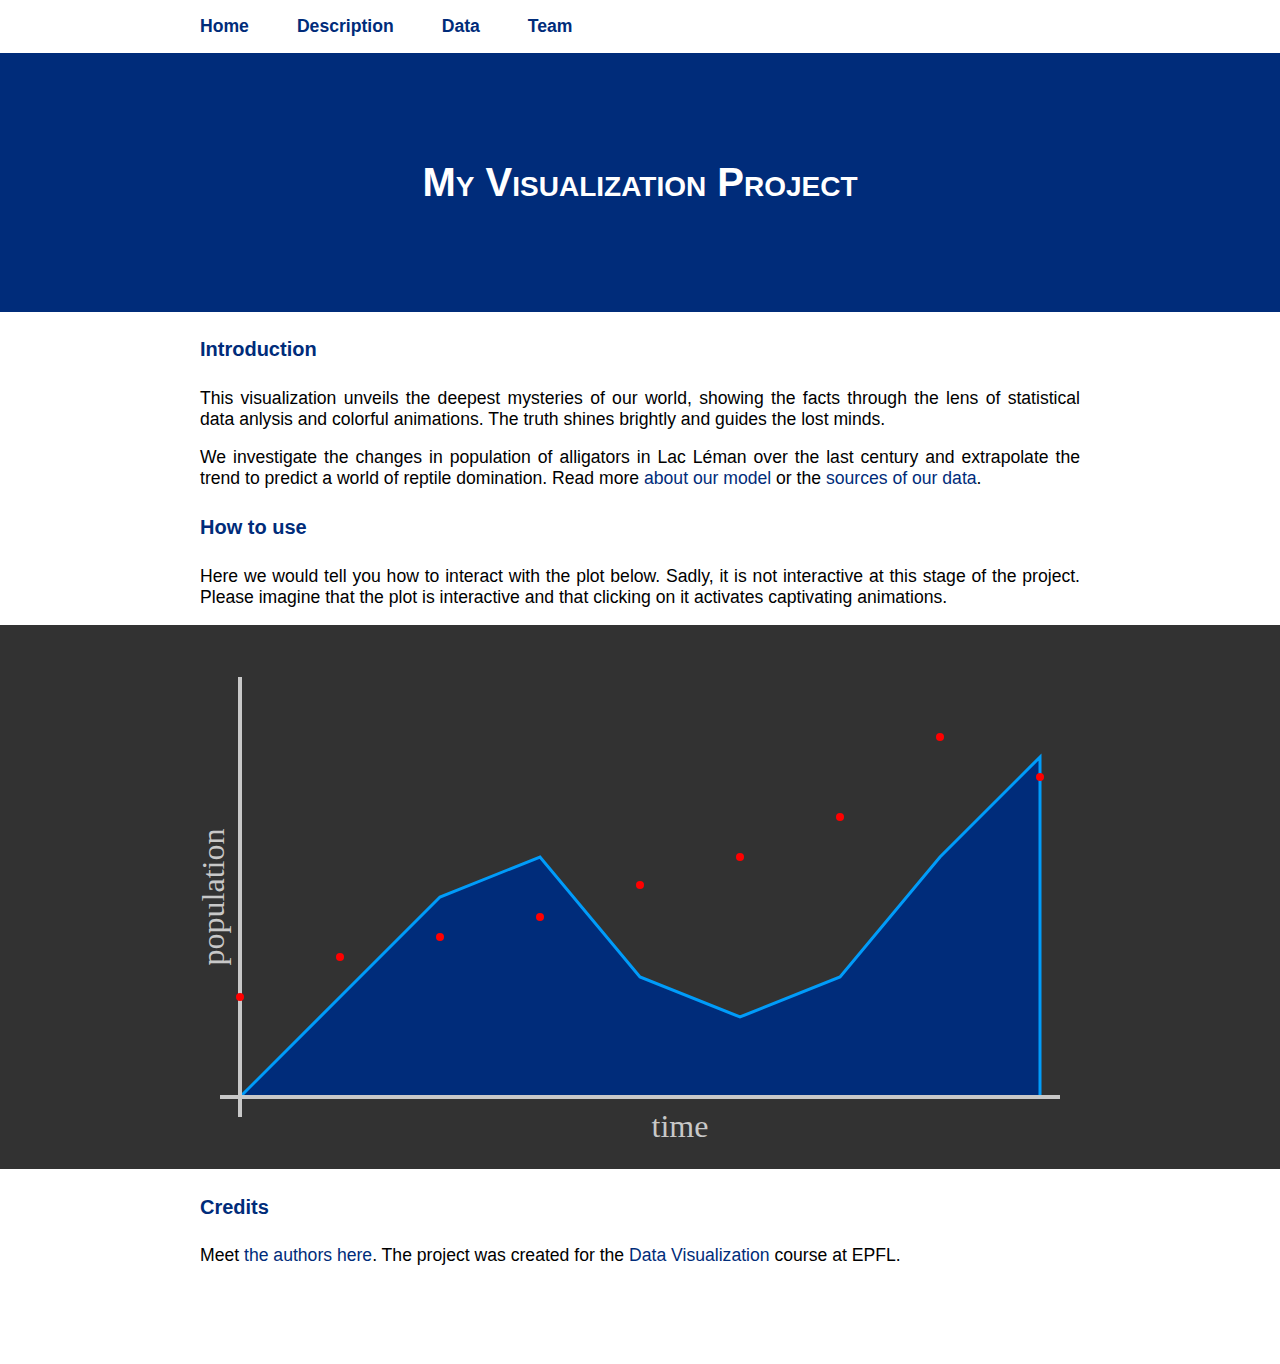
<file: week_01/exercise/index.html>
<!doctype html>
<html lang="en">

<head>
	<meta charset="utf-8">
	<meta http-equiv="content-type" content="text/html; charset=utf-8">
	<meta name="viewport" content="width=device-width, initial-scale=1.0">

	<title>Welcome to Data Visualization</title>
	<meta name="description" content="Welcome to Data Visualization">
	<meta name="author" content="K Lis">

	<link rel="stylesheet" href="style.css">
</head>
<body>

<nav>
	<ul class="width-limited">
		<li><a href="index.html">Home</a></li>
		<li><a href="description.html">Description</a></li>
		<li><a href="data.html">Data</a></li>
		<li><a href="team.html">Team</a></li>
	</ul>
</nav>

<header class="title-row">
	<h1> My Visualization Project </h1>
</header>

<main class="width-limited">
	<h4>Introduction</h4>
	<p>
	This visualization unveils the deepest mysteries of our world,
	showing the facts through the lens of statistical data anlysis
	and colorful animations.
	The truth shines brightly and guides the lost minds.
	</p>
	<p>
	We investigate the changes in population of alligators in Lac Léman
	over the last century and extrapolate the trend to predict
	a world of reptile domination.
	Read more <a href="description.html">about our model</a>
	or the <a href="data.html">sources of our data</a>.
	</p>

	<h4>How to use</h4>
	<p>
	Here we would tell you how to interact with the plot below.
	Sadly, it is not interactive at this stage of the project.
	Please imagine that the plot is interactive and that clicking on it
	activates captivating animations.
	</p>
</main>

<figure class="viz-row">
	<embed class="width-limited" src="viz_plot.svg" />
</figure>

<div class="width-limited">
	<h4>Credits</h4>
	<p>Meet <a href="./team.html">the authors here</a>. The project was created for the <a href="http://edu.epfl.ch/coursebook/en/data-visualization-COM-480">Data Visualization</a> course at EPFL.
</div>

<footer></footer>

</body>
</html>
</file>
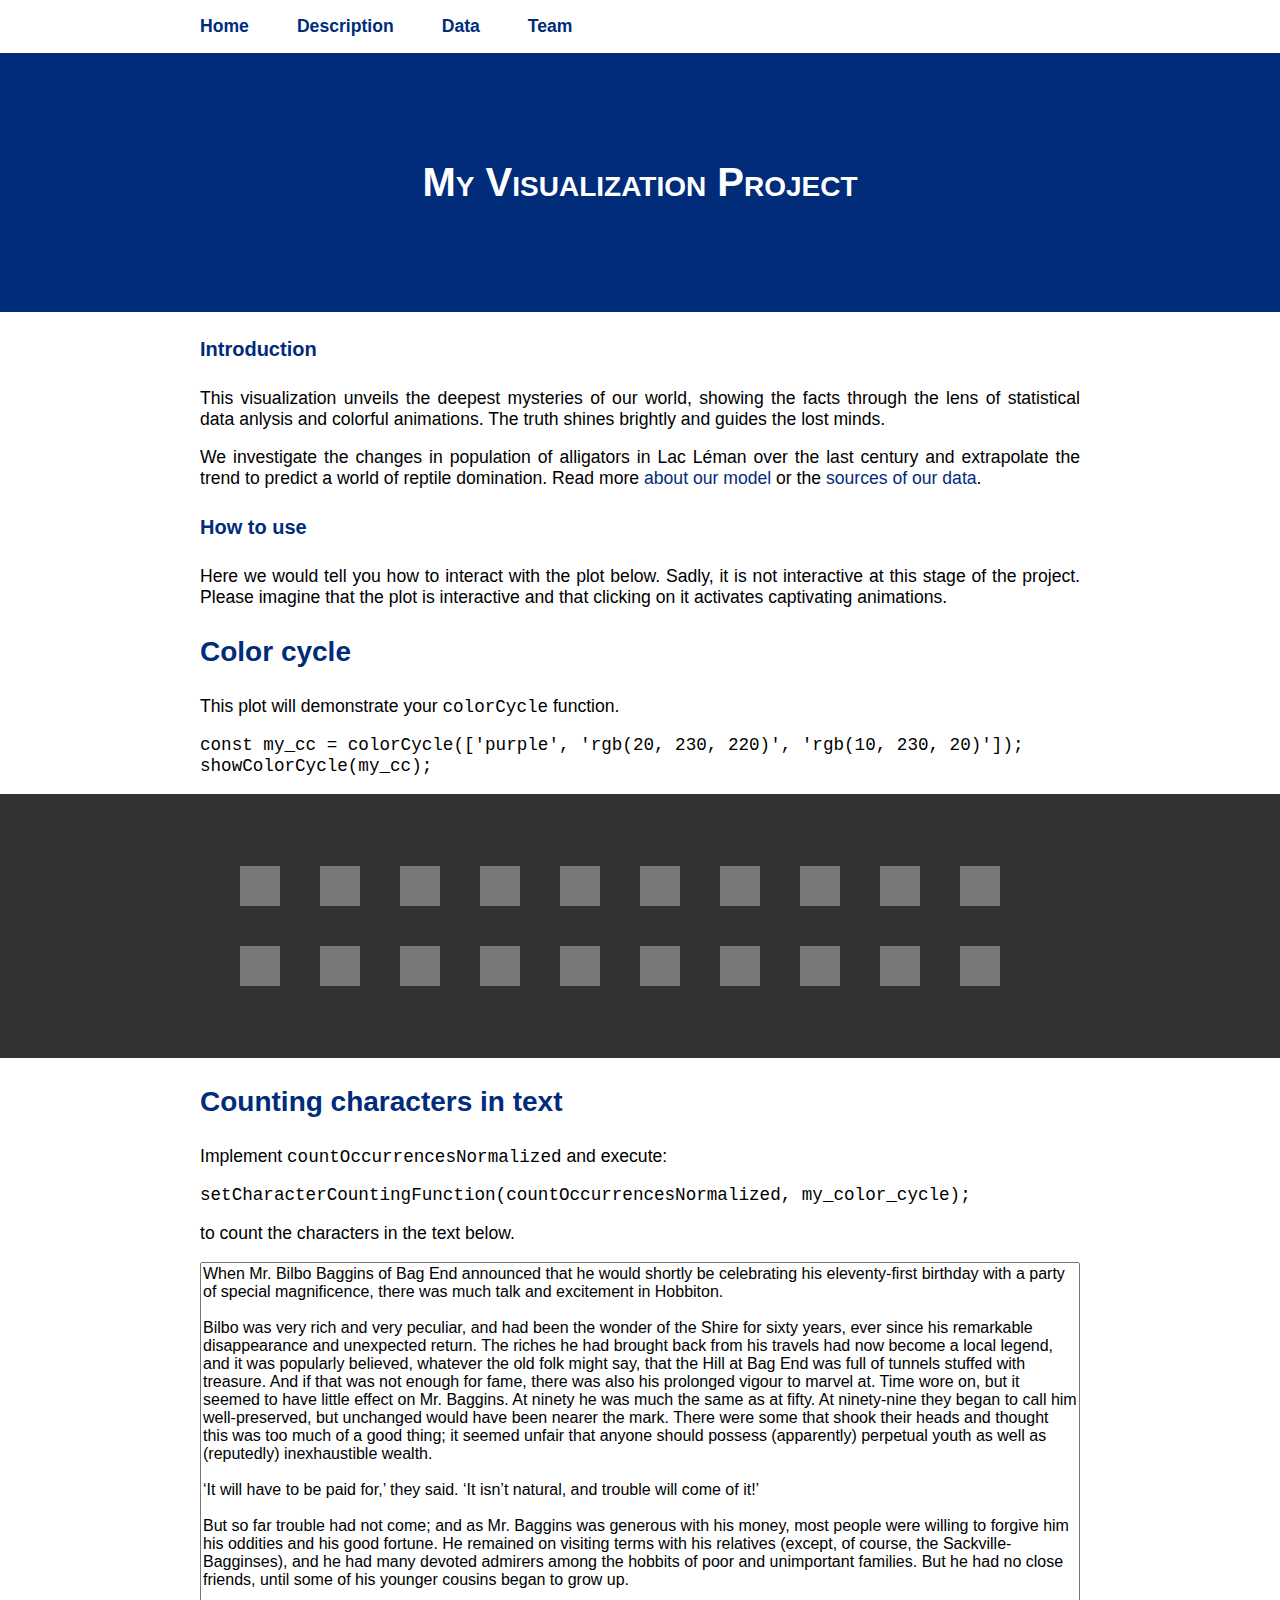
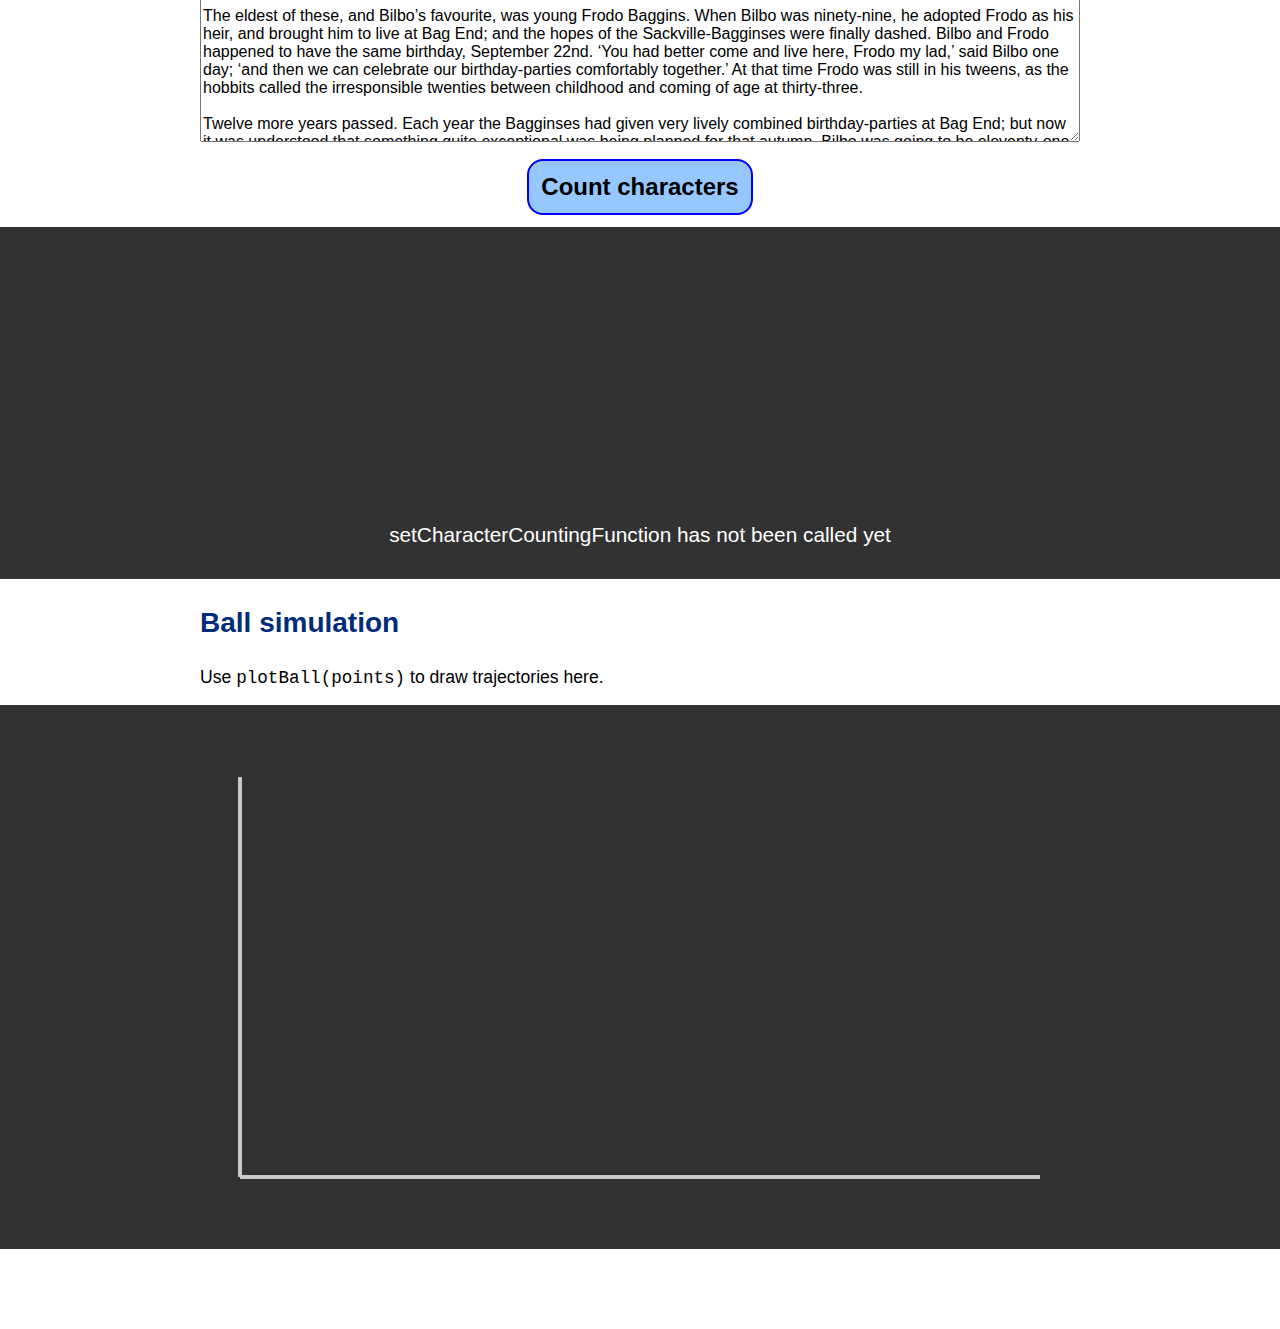
<file: week_02/exercise/index.html>
<!doctype html>
<html lang="en">

<head>
	<meta charset="utf-8">
	<meta http-equiv="content-type" content="text/html; charset=utf-8">
	<meta name="viewport" content="width=device-width, initial-scale=1.0">

	<title>Welcome to Data Visualization</title>
	<meta name="description" content="Welcome to Data Visualization">
	<meta name="author" content="K Lis">

	<link rel="stylesheet" href="style.css">
</head>
<body>

<nav>
	<ul class="width-limited">
		<li><a href="index.html">Home</a></li>
		<li><a href="description.html">Description</a></li>
		<li><a href="data.html">Data</a></li>
		<li><a href="team.html">Team</a></li>
	</ul>
</nav>

<header class="title-row">
	<h1> My Visualization Project </h1>
</header>

<main class="width-limited">
	<h4>Introduction</h4>
	<p>
	This visualization unveils the deepest mysteries of our world,
	showing the facts through the lens of statistical data anlysis
	and colorful animations.
	The truth shines brightly and guides the lost minds.
	</p>
	<p>
	We investigate the changes in population of alligators in Lac Léman
	over the last century and extrapolate the trend to predict
	a world of reptile domination.
	Read more <a href="description.html">about our model</a>
	or the <a href="data.html">sources of our data</a>.
	</p>

	<h4>How to use</h4>
	<p>
	Here we would tell you how to interact with the plot below.
	Sadly, it is not interactive at this stage of the project.
	Please imagine that the plot is interactive and that clicking on it
	activates captivating animations.
	</p>
</main>

<div class="width-limited">
	<h3>Color cycle</h3>
	<p>This plot will demonstrate your <code>colorCycle</code> function.</p>
	<code>
const my_cc = colorCycle(['purple', 'rgb(20, 230, 220)', 'rgb(10, 230, 20)']);
showColorCycle(my_cc);
</code>
	<p></p>
</div>
<figure class="viz-row">
	<svg viewBox="-10 -10 220 50" width="220" height="50" class="width-limited">
		<g id="plot-color-cycle" fill="rgb(120, 120, 120)">
			<rect x="0" y="0" width="10" height="10" />
			<rect x="20" y="0" width="10" height="10" />
			<rect x="40" y="0" width="10" height="10" />
			<rect x="60" y="0" width="10" height="10" />
			<rect x="80" y="0" width="10" height="10" />
			<rect x="100" y="0" width="10" height="10" />
			<rect x="120" y="0" width="10" height="10" />
			<rect x="140" y="0" width="10" height="10" />
			<rect x="160" y="0" width="10" height="10" />
			<rect x="180" y="0" width="10" height="10" />

			<rect x="0" y="20" width="10" height="10" />
			<rect x="20" y="20" width="10" height="10" />
			<rect x="40" y="20" width="10" height="10" />
			<rect x="60" y="20" width="10" height="10" />
			<rect x="80" y="20" width="10" height="10" />
			<rect x="100" y="20" width="10" height="10" />
			<rect x="120" y="20" width="10" height="10" />
			<rect x="140" y="20" width="10" height="10" />
			<rect x="160" y="20" width="10" height="10" />
			<rect x="180" y="20" width="10" height="10" />
		</g>
	</svg>
</figure>

<div class="width-limited">
	<h3>Counting characters in text</h3>
	<p>Implement <code>countOccurrencesNormalized</code> and execute:</p>
	<code>
setCharacterCountingFunction(countOccurrencesNormalized, my_color_cycle);
	</code>
	<p>to count the characters in the text below.</p>
	<!--
	JRR Tolkien "The Fellowship of the Ring"
	http://ae-lib.org.ua/texts-c/tolkien__the_lord_of_the_rings_1__en.htm#1-01
	-->
	<textarea id='input-count-text'>
When Mr. Bilbo Baggins of Bag End announced that he would shortly be celebrating his eleventy-first birthday with a party of special magnificence, there was much talk and excitement in Hobbiton.

Bilbo was very rich and very peculiar, and had been the wonder of the Shire for sixty years, ever since his remarkable disappearance and unexpected return. The riches he had brought back from his travels had now become a local legend, and it was popularly believed, whatever the old folk might say, that the Hill at Bag End was full of tunnels stuffed with treasure. And if that was not enough for fame, there was also his prolonged vigour to marvel at. Time wore on, but it seemed to have little effect on Mr. Baggins. At ninety he was much the same as at fifty. At ninety-nine they began to call him well-preserved, but unchanged would have been nearer the mark. There were some that shook their heads and thought this was too much of a good thing; it seemed unfair that anyone should possess (apparently) perpetual youth as well as (reputedly) inexhaustible wealth.

‘It will have to be paid for,’ they said. ‘It isn’t natural, and trouble will come of it!’

But so far trouble had not come; and as Mr. Baggins was generous with his money, most people were willing to forgive him his oddities and his good fortune. He remained on visiting terms with his relatives (except, of course, the Sackville-Bagginses), and he had many devoted admirers among the hobbits of poor and unimportant families. But he had no close friends, until some of his younger cousins began to grow up.

The eldest of these, and Bilbo’s favourite, was young Frodo Baggins. When Bilbo was ninety-nine, he adopted Frodo as his heir, and brought him to live at Bag End; and the hopes of the Sackville-Bagginses were finally dashed. Bilbo and Frodo happened to have the same birthday, September 22nd. ‘You had better come and live here, Frodo my lad,’ said Bilbo one day; ‘and then we can celebrate our birthday-parties comfortably together.’ At that time Frodo was still in his tweens, as the hobbits called the irresponsible twenties between childhood and coming of age at thirty-three.

Twelve more years passed. Each year the Bagginses had given very lively combined birthday-parties at Bag End; but now it was understood that something quite exceptional was being planned for that autumn. Bilbo was going to be eleventy-one, 111, a rather curious number and a very respectable age for a hobbit (the Old Took himself had only reached 130); and Frodo was going to be thirty-three, 33) an important number: the date of his ‘coming of age’.

Tongues began to wag in Hobbiton and Bywater; and rumour of the coming event travelled all over the Shire. The history and character of Mr. Bilbo Baggins became once again the chief topic of conversation; and the older folk suddenly found their reminiscences in welcome demand.
	</textarea>
	<button id="btn-count-text"> Count characters </button>
</div>
<figure class="viz-row">
	<div id="plot-occurrences" class="width-limited">
		<div>
			setCharacterCountingFunction has not been called yet
		</div>
	</div>
</figure>

<div class="width-limited">
	<h3>Ball simulation</h3>

	<p> Use <code>plotBall(points)</code> to draw trajectories here. </p>
</div>

<figure class="viz-row">
	<svg viewBox="-10 -10 220 120" width="220" height="120" class="width-limited">
		<style>
			#plot-ball path {
				stroke-width: 1px;
				fill: none;
			}
			line {
				stroke: rgb(200, 200, 200);
				stroke-width: 1px;
			}
		</style>
		<g id="plot-ball" transform="scale(1, -1) translate(0, -100)">
			<line class="axis" x1="0" y1="0" x2="200" y2="0"  />
			<line class="axis" x1="0" y1="0" x2="0" y2="100"/>
		</g>
	</svg>
</figure>

<footer></footer>

<script src="provided.js"></script>
<script src="exercise.js"></script>
</body>
</html>
</file>
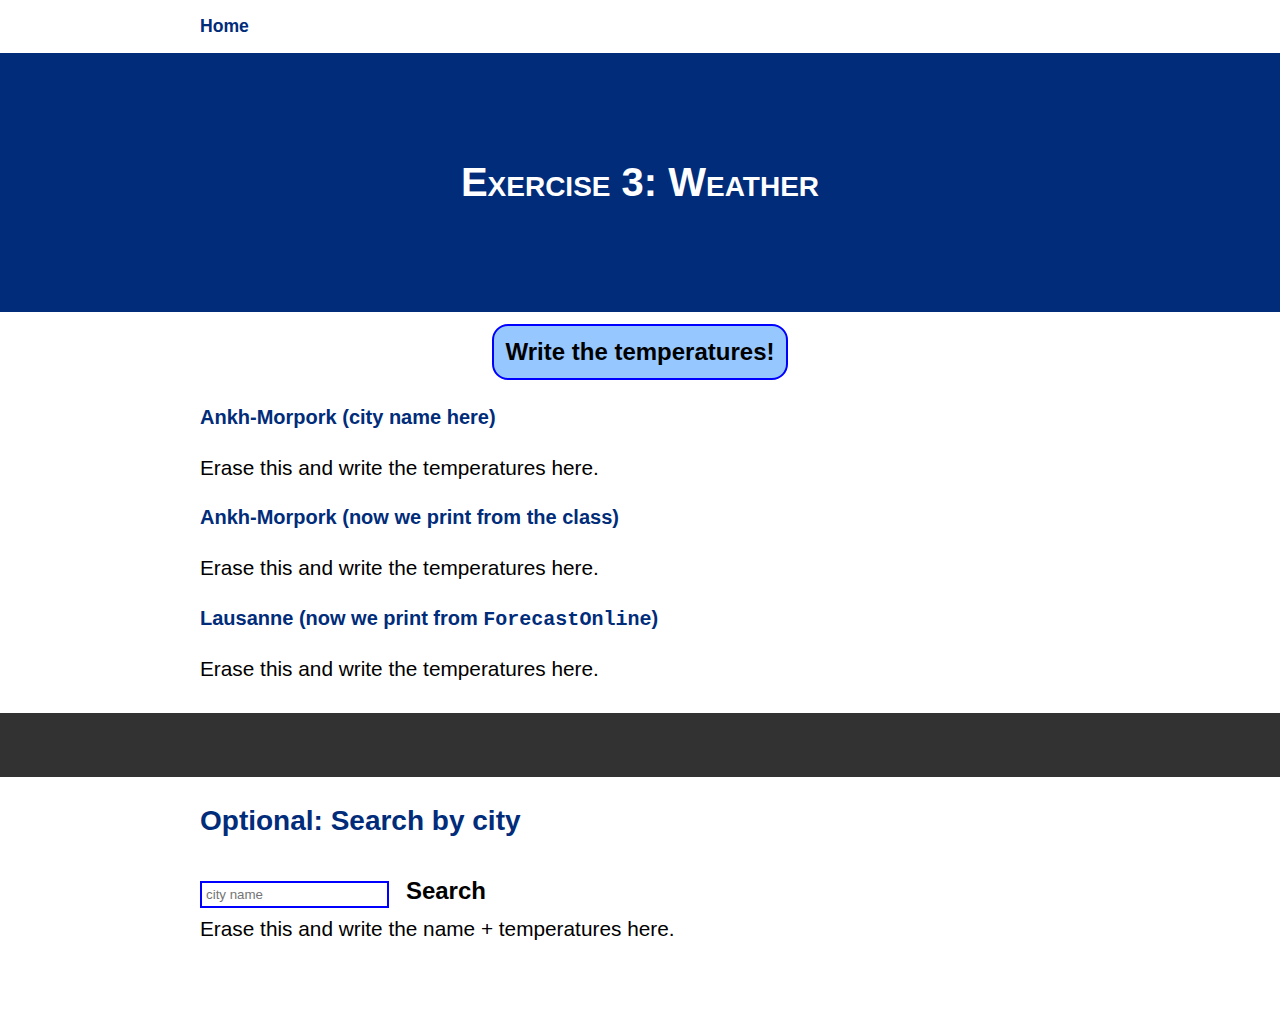
<file: week_03/exercise/index.html>
<!doctype html>
<html lang="en">

<head>
	<meta charset="utf-8">
	<meta http-equiv="content-type" content="text/html; charset=utf-8">
	<meta name="viewport" content="width=device-width, initial-scale=1.0">

	<title>Exercise 3: Weather</title>
	<meta name="description" content="Exercise 3: Weather">

	<link rel="stylesheet" href="style.css">
	<link rel="stylesheet" href="style_weather.css">
</head>
<body>

<nav>
	<ul class="width-limited">
		<li><a href="index.html">Home</a></li>
	</ul>
</nav>

<header class="title-row">
	<h1>Exercise 3: Weather</h1>
</header>

<main class="width-limited">

	<button id="btn-part1">Write the temperatures!</button>

	<h4>Ankh-Morpork (city name here)</h4>
	<div id="weather-part1" class="temperatures">
		Erase this and write the temperatures here.
	</div>

	<h4>Ankh-Morpork (now we print from the class)</h4>
	<div id="weather-part2" class="temperatures">
		Erase this and write the temperatures here.
	</div>


	<h4>Lausanne (now we print from <code>ForecastOnline</code>)</h4>
	<div id="weather-part3" class="temperatures">
		Erase this and write the temperatures here.
	</div>
</main>

<div class="viz-row"> </div>

<div class="width-limited">
	<h3>Optional: Search by city</h3>
	<input type="text" id="query-city" placeholder="city name" />
	<button id="btn-city"> Search </button>

	<div id="weather-city" class="temperatures">
		Erase this and write the name + temperatures here.
	</div>
</div>

<footer></footer>

<script src="exercise_weather.js"></script>
</body>
</html>
</file>
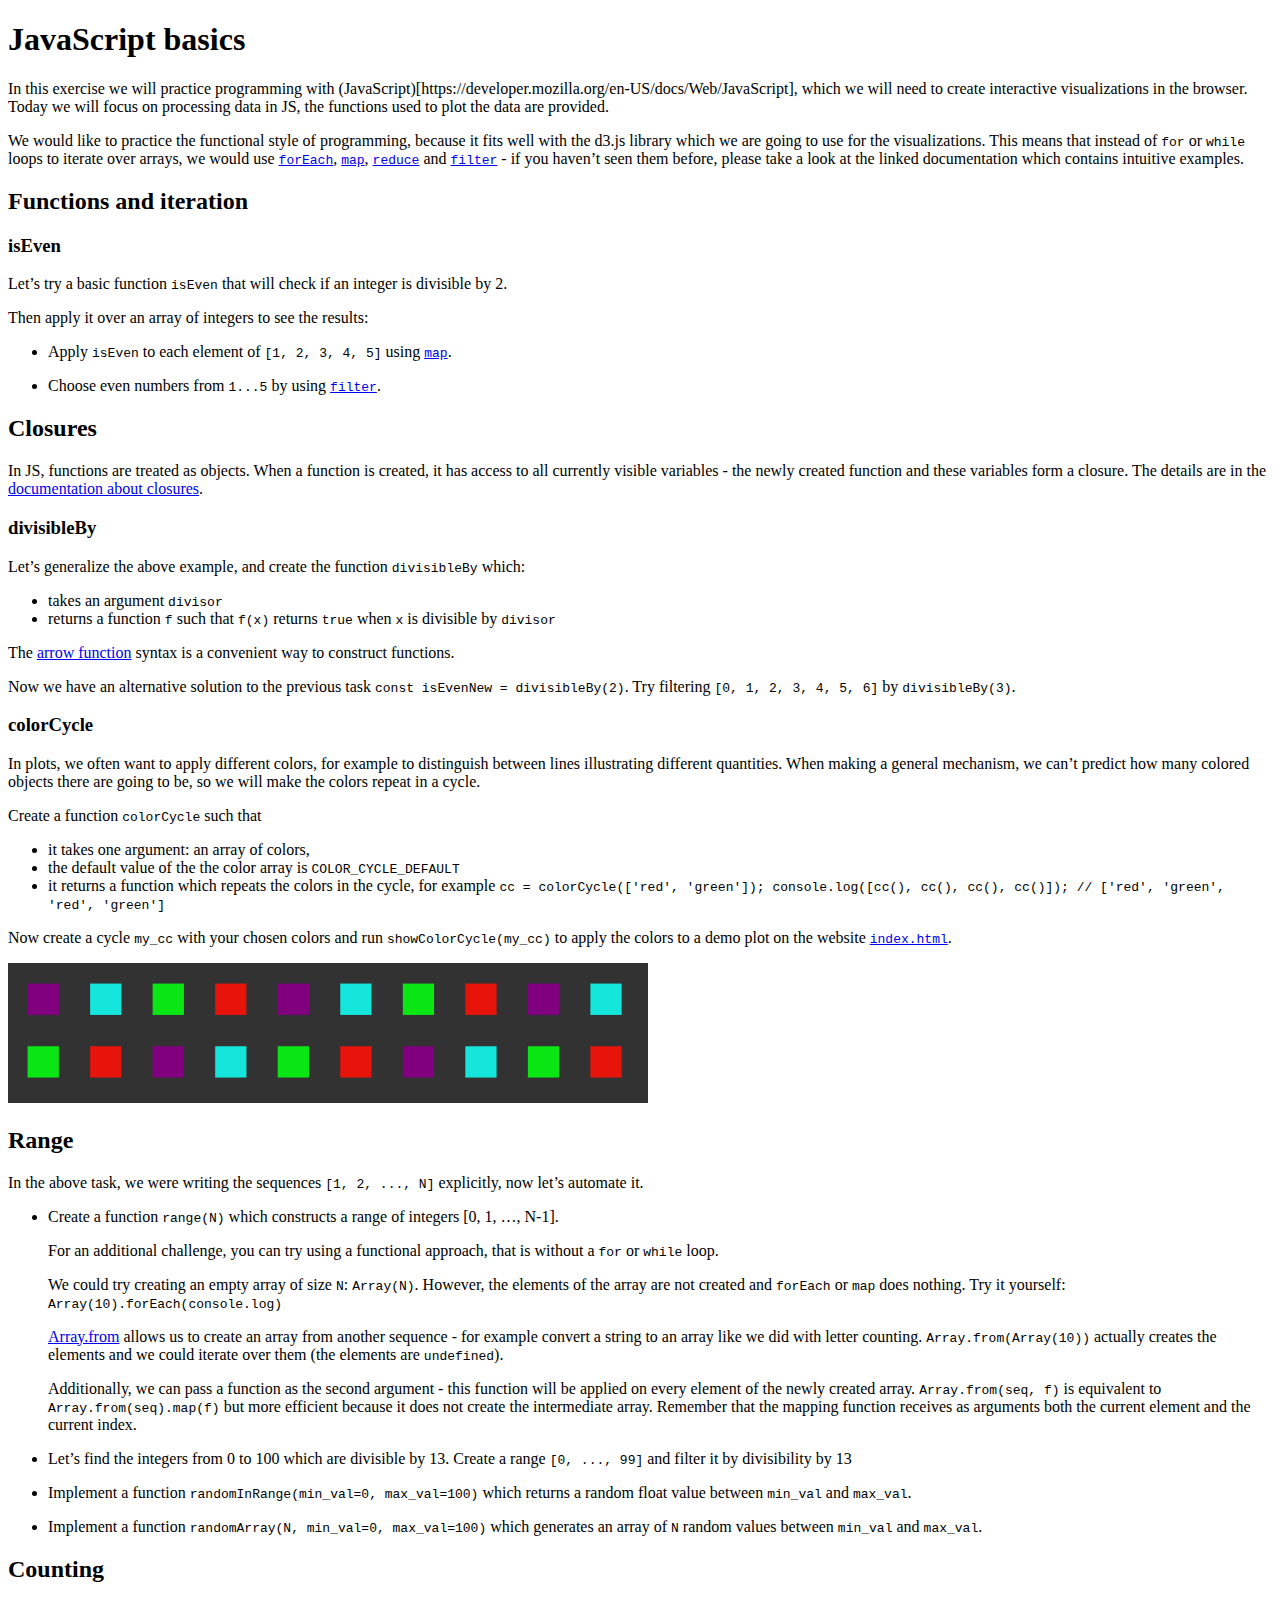
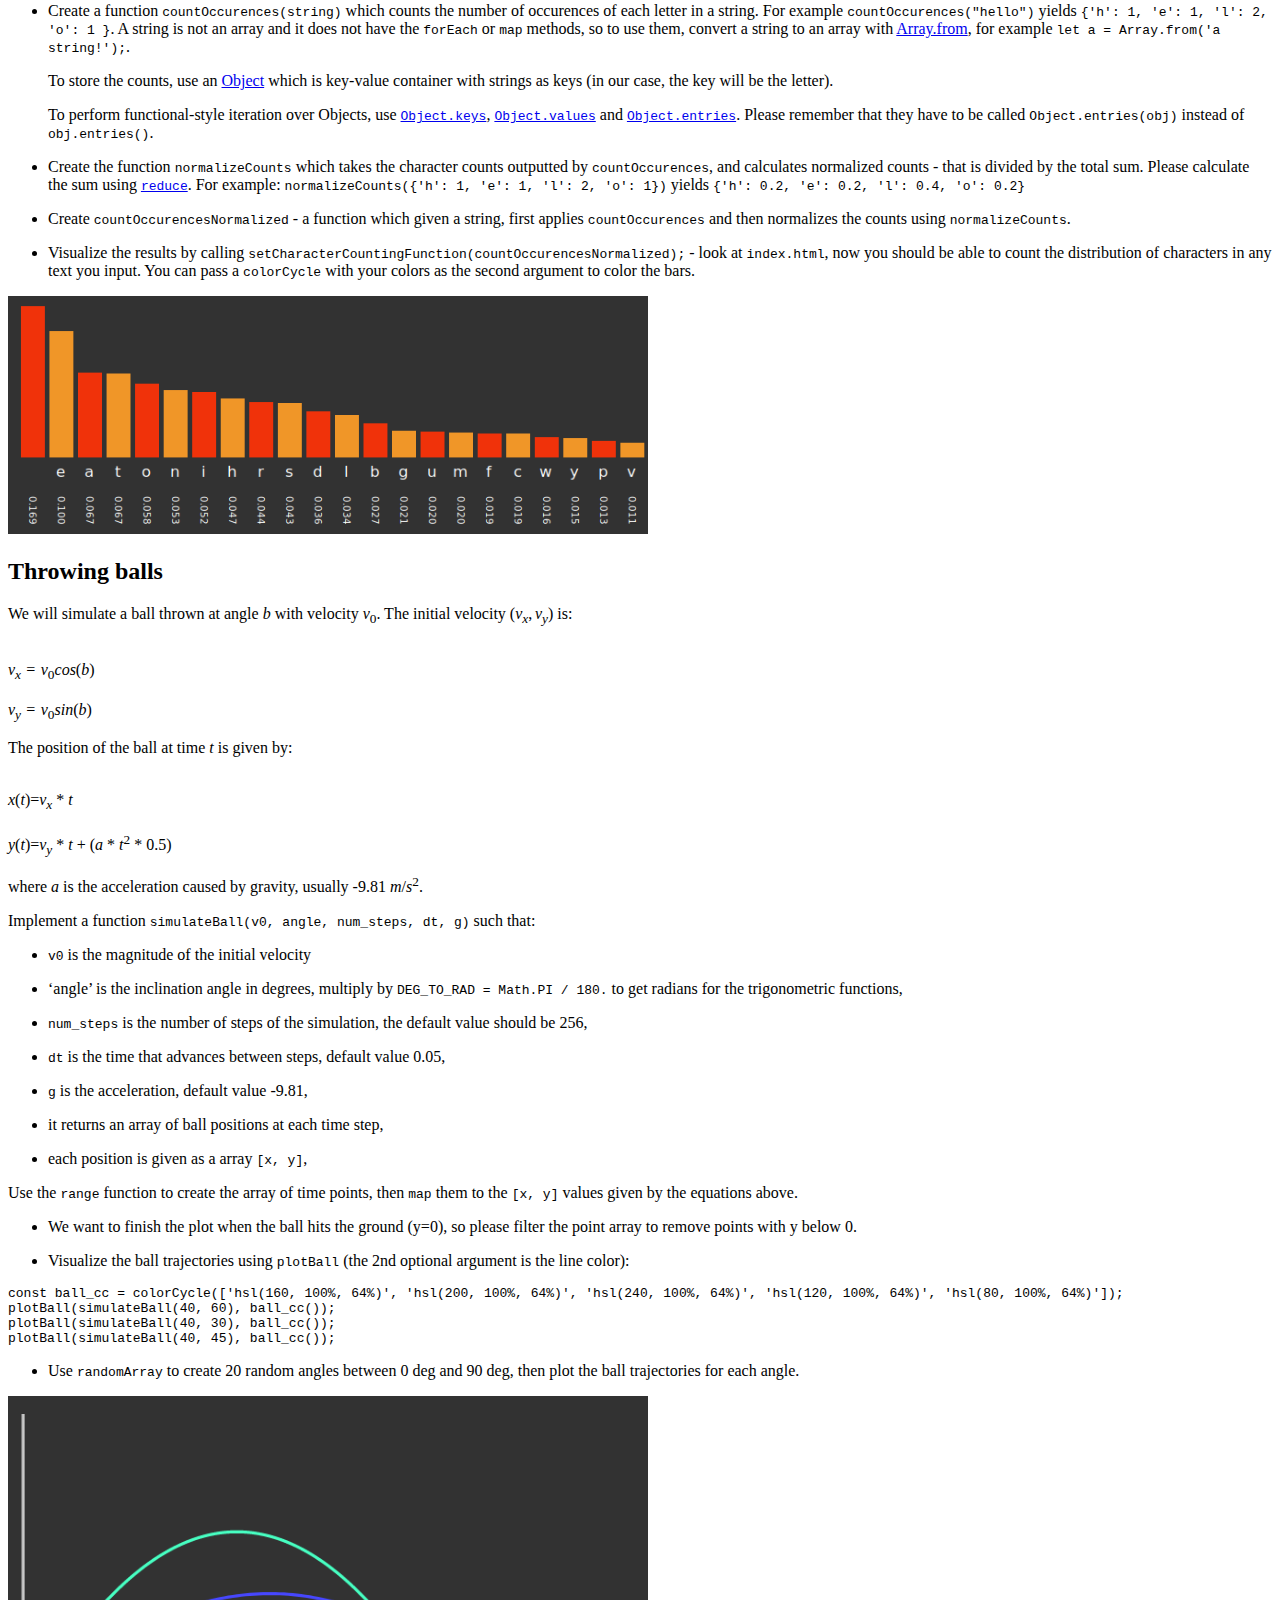
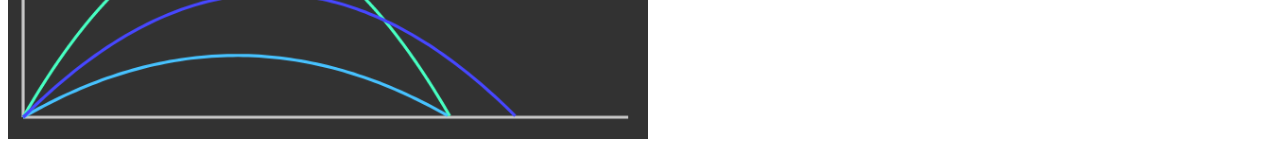
<file: week_02/task02.html>
<!doctype html>
<html lang="en">

<head>
	<meta charset="utf-8">
</head>

<body>

<h1 id="javascript-basics">JavaScript basics</h1>
<p>In this exercise we will practice programming with (JavaScript)[https://developer.mozilla.org/en-US/docs/Web/JavaScript], which we will need to create interactive visualizations in the browser. Today we will focus on processing data in JS, the functions used to plot the data are provided.</p>
<p>We would like to practice the functional style of programming, because it fits well with the d3.js library which we are going to use for the visualizations. This means that instead of <code>for</code> or <code>while</code> loops to iterate over arrays, we would use <a href="https://developer.mozilla.org/en-US/docs/Web/JavaScript/Reference/Global_Objects/Array/forEach"><code>forEach</code></a>, <a href="https://developer.mozilla.org/en-US/docs/Web/JavaScript/Reference/Global_Objects/Array/map"><code>map</code></a>, <a href="https://developer.mozilla.org/en-US/docs/Web/JavaScript/Reference/Global_Objects/Array/Reduce"><code>reduce</code></a> and <a href="https://developer.mozilla.org/en-US/docs/Web/JavaScript/Reference/Global_Objects/Array/filter"><code>filter</code></a> - if you haven’t seen them before, please take a look at the linked documentation which contains intuitive examples.</p>
<h2 id="functions-and-iteration">Functions and iteration</h2>
<h3 id="iseven">isEven</h3>
<p>Let’s try a basic function <code>isEven</code> that will check if an integer is divisible by 2.</p>
<p>Then apply it over an array of integers to see the results:</p>
<ul>
<li><p>Apply <code>isEven</code> to each element of <code>[1, 2, 3, 4, 5]</code> using <a href="https://developer.mozilla.org/en-US/docs/Web/JavaScript/Reference/Global_Objects/Array/map"><code>map</code></a>.</p></li>
<li><p>Choose even numbers from <code>1...5</code> by using <a href="https://developer.mozilla.org/en-US/docs/Web/JavaScript/Reference/Global_Objects/Array/filter"><code>filter</code></a>.</p></li>
</ul>
<h2 id="closures">Closures</h2>
<p>In JS, functions are treated as objects. When a function is created, it has access to all currently visible variables - the newly created function and these variables form a closure. The details are in the <a href="https://developer.mozilla.org/en-US/docs/Web/JavaScript/Closures">documentation about closures</a>.</p>
<h3 id="divisibleby">divisibleBy</h3>
<p>Let’s generalize the above example, and create the function <code>divisibleBy</code> which:</p>
<ul>
<li>takes an argument <code>divisor</code></li>
<li>returns a function <code>f</code> such that <code>f(x)</code> returns <code>true</code> when <code>x</code> is divisible by <code>divisor</code></li>
</ul>
<p>The <a href="https://developer.mozilla.org/en-US/docs/Web/JavaScript/Reference/Functions/Arrow_functions">arrow function</a> syntax is a convenient way to construct functions.</p>
<p>Now we have an alternative solution to the previous task <code>const isEvenNew = divisibleBy(2)</code>. Try filtering <code>[0, 1, 2, 3, 4, 5, 6]</code> by <code>divisibleBy(3)</code>.</p>
<h3 id="colorcycle">colorCycle</h3>
<p>In plots, we often want to apply different colors, for example to distinguish between lines illustrating different quantities. When making a general mechanism, we can’t predict how many colored objects there are going to be, so we will make the colors repeat in a cycle.</p>
<p>Create a function <code>colorCycle</code> such that</p>
<ul>
<li>it takes one argument: an array of colors,</li>
<li>the default value of the the color array is <code>COLOR_CYCLE_DEFAULT</code></li>
<li>it returns a function which repeats the colors in the cycle, for example <code>cc = colorCycle(['red', 'green']);   console.log([cc(), cc(), cc(), cc()]); // ['red', 'green', 'red', 'green']</code></li>
</ul>
<p>Now create a cycle <code>my_cc</code> with your chosen colors and run <code>showColorCycle(my_cc)</code> to apply the colors to a demo plot on the website <a href="exercise/index.html"><code>index.html</code></a>.</p>
<p><img src="task_images/color_cycle.png" width="640" /></p>
<h2 id="range">Range</h2>
<p>In the above task, we were writing the sequences <code>[1, 2, ..., N]</code> explicitly, now let’s automate it.</p>
<ul>
<li><p>Create a function <code>range(N)</code> which constructs a range of integers [0, 1, …, N-1].</p>
<p>For an additional challenge, you can try using a functional approach, that is without a <code>for</code> or <code>while</code> loop.</p>
<p>We could try creating an empty array of size <code>N</code>: <code>Array(N)</code>. However, the elements of the array are not created and <code>forEach</code> or <code>map</code> does nothing. Try it yourself: <code>Array(10).forEach(console.log)</code></p>
<p><a href="https://developer.mozilla.org/en-US/docs/Web/JavaScript/Reference/Global_Objects/Array/from">Array.from</a> allows us to create an array from another sequence - for example convert a string to an array like we did with letter counting. <code>Array.from(Array(10))</code> actually creates the elements and we could iterate over them (the elements are <code>undefined</code>).</p>
<p>Additionally, we can pass a function as the second argument - this function will be applied on every element of the newly created array. <code>Array.from(seq, f)</code> is equivalent to <code>Array.from(seq).map(f)</code> but more efficient because it does not create the intermediate array. Remember that the mapping function receives as arguments both the current element and the current index.</p></li>
<li><p>Let’s find the integers from 0 to 100 which are divisible by 13. Create a range <code>[0, ..., 99]</code> and filter it by divisibility by 13</p></li>
<li><p>Implement a function <code>randomInRange(min_val=0, max_val=100)</code> which returns a random float value between <code>min_val</code> and <code>max_val</code>.</p></li>
<li><p>Implement a function <code>randomArray(N, min_val=0, max_val=100)</code> which generates an array of <code>N</code> random values between <code>min_val</code> and <code>max_val</code>.</p></li>
</ul>
<h2 id="counting">Counting</h2>
<ul>
<li><p>Create a function <code>countOccurences(string)</code> which counts the number of occurences of each letter in a string. For example <code>countOccurences(&quot;hello&quot;)</code> yields <code>{'h': 1, 'e': 1, 'l': 2, 'o': 1 }</code>. A string is not an array and it does not have the <code>forEach</code> or <code>map</code> methods, so to use them, convert a string to an array with <a href="https://developer.mozilla.org/en-US/docs/Web/JavaScript/Reference/Global_Objects/Array/from">Array.from</a>, for example <code>let a = Array.from('a string!');</code>.</p>
<p>To store the counts, use an <a href="https://developer.mozilla.org/en-US/docs/Web/JavaScript/Reference/Global_Objects/Object">Object</a> which is key-value container with strings as keys (in our case, the key will be the letter).</p>
<p>To perform functional-style iteration over Objects, use <a href="https://developer.mozilla.org/en-US/docs/Web/JavaScript/Reference/Global_Objects/Object/keys"><code>Object.keys</code></a>, <a href="https://developer.mozilla.org/en-US/docs/Web/JavaScript/Reference/Global_Objects/Object/values"><code>Object.values</code></a> and <a href="https://developer.mozilla.org/en-US/docs/Web/JavaScript/Reference/Global_Objects/Object/entries"><code>Object.entries</code></a>. Please remember that they have to be called <code>Object.entries(obj)</code> instead of <code>obj.entries()</code>.</p></li>
<li><p>Create the function <code>normalizeCounts</code> which takes the character counts outputted by <code>countOccurences</code>, and calculates normalized counts - that is divided by the total sum. Please calculate the sum using <a href="https://developer.mozilla.org/en-US/docs/Web/JavaScript/Reference/Global_Objects/Array/Reduce"><code>reduce</code></a>. For example: <code>normalizeCounts({'h': 1, 'e': 1, 'l': 2, 'o': 1})</code> yields <code>{'h': 0.2, 'e': 0.2, 'l': 0.4, 'o': 0.2}</code></p></li>
<li><p>Create <code>countOccurencesNormalized</code> - a function which given a string, first applies <code>countOccurences</code> and then normalizes the counts using <code>normalizeCounts</code>.</p></li>
<li><p>Visualize the results by calling <code>setCharacterCountingFunction(countOccurencesNormalized);</code> - look at <code>index.html</code>, now you should be able to count the distribution of characters in any text you input. You can pass a <code>colorCycle</code> with your colors as the second argument to color the bars.</p></li>
</ul>
<p><img src="task_images/character_counting.png" width="640" /></p>
<h2 id="throwing-balls">Throwing balls</h2>
<p>We will simulate a ball thrown at angle <span class="math inline"><em>b</em></span> with velocity <span class="math inline"><em>v</em><sub>0</sub></span>. The initial velocity <span class="math inline">(<em>v</em><sub><em>x</em></sub>, <em>v</em><sub><em>y</em></sub>)</span> is:</p>
<p><br /><span class="math display"><em>v</em><sub><em>x</em></sub> = <em>v</em><sub>0</sub><em>c</em><em>o</em><em>s</em>(<em>b</em>)</span><br /> <br /><span class="math display"><em>v</em><sub><em>y</em></sub> = <em>v</em><sub>0</sub><em>s</em><em>i</em><em>n</em>(<em>b</em>)</span><br /></p>
<p>The position of the ball at time <span class="math inline"><em>t</em></span> is given by:</p>
<p><br /><span class="math display"><em>x</em>(<em>t</em>)=<em>v</em><sub><em>x</em></sub> * <em>t</em></span><br /> <br /><span class="math display"><em>y</em>(<em>t</em>)=<em>v</em><sub><em>y</em></sub> * <em>t</em> + (<em>a</em> * <em>t</em><sup>2</sup> * 0.5)</span><br /></p>
<p>where <span class="math inline"><em>a</em></span> is the acceleration caused by gravity, usually -9.81 <span class="math inline"><em>m</em>/<em>s</em><sup>2</sup></span>.</p>
<p>Implement a function <code>simulateBall(v0, angle, num_steps, dt, g)</code> such that:</p>
<ul>
<li><p><code>v0</code> is the magnitude of the initial velocity</p></li>
<li><p>‘angle’ is the inclination angle in degrees, multiply by <code>DEG_TO_RAD = Math.PI / 180.</code> to get radians for the trigonometric functions,</p></li>
<li><p><code>num_steps</code> is the number of steps of the simulation, the default value should be 256,</p></li>
<li><p><code>dt</code> is the time that advances between steps, default value 0.05,</p></li>
<li><p><code>g</code> is the acceleration, default value -9.81,</p></li>
<li><p>it returns an array of ball positions at each time step,</p></li>
<li><p>each position is given as a array <code>[x, y]</code>,</p></li>
</ul>
<p>Use the <code>range</code> function to create the array of time points, then <code>map</code> them to the <code>[x, y]</code> values given by the equations above.</p>
<ul>
<li><p>We want to finish the plot when the ball hits the ground (y=0), so please filter the point array to remove points with y below 0.</p></li>
<li><p>Visualize the ball trajectories using <code>plotBall</code> (the 2nd optional argument is the line color):</p></li>
</ul>
<pre><code>const ball_cc = colorCycle([&#39;hsl(160, 100%, 64%)&#39;, &#39;hsl(200, 100%, 64%)&#39;, &#39;hsl(240, 100%, 64%)&#39;, &#39;hsl(120, 100%, 64%)&#39;, &#39;hsl(80, 100%, 64%)&#39;]);
plotBall(simulateBall(40, 60), ball_cc());
plotBall(simulateBall(40, 30), ball_cc());
plotBall(simulateBall(40, 45), ball_cc());</code></pre>
<ul>
<li>Use <code>randomArray</code> to create 20 random angles between 0 deg and 90 deg, then plot the ball trajectories for each angle.</li>
</ul>
<p><img src="task_images/plot_ball_one.png" width="640" /></p>

</body>
</html>
</file>
<file: week_01/exercise/style.css>
/*
This CSS governs the appearance of our site.
You can find the basic concepts of CSS here: https://developer.mozilla.org/en-US/docs/Learn/CSS/Introduction_to_CSS/How_CSS_works
*/

/*
This makes the border and padding be counted as part of the element's size.
https://developer.mozilla.org/en-US/docs/Learn/CSS/Introduction_to_CSS/Box_model
It switches from
	https://mdn.mozillademos.org/files/13647/box-model-standard-small.png
to
	https://mdn.mozillademos.org/files/13649/box-model-alt-small.png
*/
* {
	box-sizing: border-box;
}

/*
Make the document fill the whole viewport, this overrides any weird defaults that browsers might have.
*/
html, body, figure {
	width: 100%;
	padding: 0;
	margin: 0;
	border: 0;
}

/* Default font and size */
body {
	font-family: sans-serif;
	font-size: 1.1rem;
}

/*
It is easier to read if the text is not too wide, so we limit the width.
We use the class selector ".", so this style will be applied to elements with class="width-limited"

The various units of measurement available in CSS:
	https://developer.mozilla.org/en-US/docs/Learn/CSS/Introduction_to_CSS/Values_and_units
*/
.width-limited {
	max-width: 55rem;

	/* Center horizontally: */
	margin-left: auto;
	margin-right: auto;
}

/* Links: apply our theme color and remove underline */
a {
	color: rgb(0, 44, 122);
	text-decoration: none;
}

/* Justify paragraphs */
p {
	text-align: justify;
}

/* Titles: set color and sizes */
h1, h2, h3, h4, h5, h6
{
	color: rgb(0, 44, 122);
}
h1 { font-size: 2rem; }
h2 { font-size: 1.75rem; }
h3 { font-size: 1.75rem; }
h4 { font-size: 1.25rem; }

/* Top navigation bar */
nav {
	width: 100%;

	padding-top: 1rem;
	padding-bottom: 1rem;
}

/* Make the links in the navbar bold */
nav a {
	font-weight: bold;
}

/* Style of the list of links in the navbar */
nav ul {
	/* Clear defaults */
	margin: 0;
	padding: 0;

	/* Remove list bullet points */
	list-style-type: none;

	/*
	Flexbox is a modern mechanism for arranging elements
		https://css-tricks.com/snippets/css/a-guide-to-flexbox/
	This will arrange the elements in a row
	*/
	display: flex;
	flex-flow: row wrap;
	justify-content: flex-start;
}

/* Space between links */
nav li {
	margin-right: 3rem;
}


/* The box with a dark background and our site's title */
.title-row {
	width: 100%;

	/* Space above and below the title */
	padding-top: 5rem;
	padding-bottom: 5rem;

	background-color: rgb(0, 44, 122);

	/* Center the title using flexbox */
	display: flex;
	justify-content: center;
	align-items: center;
}

/* Style of the title inside the box */
.title-row h1 {
	font-size: 2.5rem;
	color: white;
	font-variant: small-caps;
}

.viz-row {
	width: 100%;
	/* Center the title using flexbox */
	display: flex;
	justify-content: center;
	align-items: center;

	padding-top: 2rem;
	padding-bottom: 2rem;

	background-color: rgb(50, 50, 50);
}

figure embed {
	width: 100%;
}


footer {
	padding-bottom: 5rem;
}
</file>
<file: week_02/exercise/style.css>
/*
This CSS governs the appearance of our site.
You can find the basic concepts of CSS here: https://developer.mozilla.org/en-US/docs/Learn/CSS/Introduction_to_CSS/How_CSS_works
*/

/*
This makes the border and padding be counted as part of the element's size.
https://developer.mozilla.org/en-US/docs/Learn/CSS/Introduction_to_CSS/Box_model
It switches from
	https://mdn.mozillademos.org/files/13647/box-model-standard-small.png
to
	https://mdn.mozillademos.org/files/13649/box-model-alt-small.png
*/
* {
	box-sizing: border-box;
}

/*
Make the document fill the whole viewport, this overrides any weird defaults that browsers might have.
*/
html, body, figure {
	width: 100%;
	padding: 0;
	margin: 0;
	border: 0;
}

/* Default font and size */
body {
	font-family: sans-serif;
	font-size: 1.1rem;
}

/*
It is easier to read if the text is not too wide, so we limit the width.
We use the class selector ".", so this style will be applied to elements with class="width-limited"

The various units of measurement available in CSS:
	https://developer.mozilla.org/en-US/docs/Learn/CSS/Introduction_to_CSS/Values_and_units
*/
.width-limited {
	max-width: 55rem;

	/* Center horizontally: */
	margin-left: auto;
	margin-right: auto;
}

/* Links: apply our theme color and remove underline */
a {
	color: rgb(0, 44, 122);
	text-decoration: none;
}

/* Justify paragraphs */
p {
	text-align: justify;
}

/* Titles: set color and sizes */
h1, h2, h3, h4, h5, h6
{
	color: rgb(0, 44, 122);
}
h1 { font-size: 2rem; }
h2 { font-size: 1.75rem; }
h3 { font-size: 1.75rem; }
h4 { font-size: 1.25rem; }

/* Top navigation bar */
nav {
	width: 100%;

	padding-top: 1rem;
	padding-bottom: 1rem;
}

/* Make the links in the navbar bold */
nav a {
	font-weight: bold;
}

/* Style of the list of links in the navbar */
nav ul {
	/* Clear defaults */
	margin: 0;
	padding: 0;

	/* Remove list bullet points */
	list-style-type: none;

	/*
	Flexbox is a modern mechanism for arranging elements
		https://css-tricks.com/snippets/css/a-guide-to-flexbox/
	This will arrange the elements in a row
	*/
	display: flex;
	flex-flow: row wrap;
	justify-content: flex-start;
}

/* Space between links */
nav li {
	margin-right: 3rem;
}


/* The box with a dark background and our site's title */
.title-row {
	width: 100%;

	/* Space above and below the title */
	padding-top: 5rem;
	padding-bottom: 5rem;

	background-color: rgb(0, 44, 122);

	/* Center the title using flexbox */
	display: flex;
	justify-content: center;
	align-items: center;
}

/* Style of the title inside the box */
.title-row h1 {
	font-size: 2.5rem;
	color: white;
	font-variant: small-caps;
}

.viz-row {
	width: 100%;
	/* Center the title using flexbox */
	display: flex;
	justify-content: center;
	align-items: center;

	padding-top: 2rem;
	padding-bottom: 2rem;

	background-color: rgb(50, 50, 50);
}

figure > * {
	width: 100%;
	height: auto;
}


footer {
	padding-bottom: 5rem;
}

button {
	display: block;

	margin: 0.75rem;
	margin-left: auto;
	margin-right: auto;
	padding: 0.75rem;

	border: 2px blue solid;
	border-radius: 1rem;

	background: rgb(150, 200, 255);

	font-weight: bold;
	font-size: 1.5rem;

}

textarea {
	width: 100%;
	height: 30rem;

	font-family: sans-serif;
	font-size: 1rem;
}

#plot-occurrences {
	height: 18rem;

	display: flex;
	flex-flow: row nowrap;
	justify-content: space-around;
	align-items: stretch;

	color: white;
	font-size: 1.3rem;
}

#plot-occurrences > div {
	display: flex;
	flex-flow: column nowrap;
	justify-content: flex-end;
	align-items: center;
}

#plot-occurrences .bar {
	width: 2rem;

	margin-bottom: 0.4rem;

	background: rgb(240, 50, 10);
}

.label-value {
	margin-top: 2rem;
	margin-bottom: 0.25rem;
	transform: rotate(90deg);

	font-size: 0.8rem;
}
</file>
<file: week_03/exercise/style.css>
/*
This CSS governs the appearance of our site.
You can find the basic concepts of CSS here: https://developer.mozilla.org/en-US/docs/Learn/CSS/Introduction_to_CSS/How_CSS_works
*/

/*
This makes the border and padding be counted as part of the element's size.
https://developer.mozilla.org/en-US/docs/Learn/CSS/Introduction_to_CSS/Box_model
It switches from
	https://mdn.mozillademos.org/files/13647/box-model-standard-small.png
to
	https://mdn.mozillademos.org/files/13649/box-model-alt-small.png
*/
* {
	box-sizing: border-box;
}

/*
Make the document fill the whole viewport, this overrides any weird defaults that browsers might have.
*/
html, body, figure {
	width: 100%;
	padding: 0;
	margin: 0;
	border: 0;
}

/* Default font and size */
body {
	font-family: sans-serif;
	font-size: 1.1rem;
}

/*
It is easier to read if the text is not too wide, so we limit the width.
We use the class selector ".", so this style will be applied to elements with class="width-limited"

The various units of measurement available in CSS:
	https://developer.mozilla.org/en-US/docs/Learn/CSS/Introduction_to_CSS/Values_and_units
*/
.width-limited {
	max-width: 55rem;

	/* Center horizontally: */
	margin-left: auto;
	margin-right: auto;
}

/* Links: apply our theme color and remove underline */
a {
	color: rgb(0, 44, 122);
	text-decoration: none;
}

/* Justify paragraphs */
p {
	text-align: justify;
}

/* Titles: set color and sizes */
h1, h2, h3, h4, h5, h6
{
	color: rgb(0, 44, 122);
}
h1 { font-size: 2rem; }
h2 { font-size: 1.75rem; }
h3 { font-size: 1.75rem; }
h4 { font-size: 1.25rem; }

/* Top navigation bar */
nav {
	width: 100%;

	padding-top: 1rem;
	padding-bottom: 1rem;
}

/* Make the links in the navbar bold */
nav a {
	font-weight: bold;
}

/* Style of the list of links in the navbar */
nav ul {
	/* Clear defaults */
	margin: 0;
	padding: 0;

	/* Remove list bullet points */
	list-style-type: none;

	/*
	Flexbox is a modern mechanism for arranging elements
		https://css-tricks.com/snippets/css/a-guide-to-flexbox/
	This will arrange the elements in a row
	*/
	display: flex;
	flex-flow: row wrap;
	justify-content: flex-start;
}

/* Space between links */
nav li {
	margin-right: 3rem;
}


/* The box with a dark background and our site's title */
.title-row {
	width: 100%;

	/* Space above and below the title */
	padding-top: 5rem;
	padding-bottom: 5rem;

	background-color: rgb(0, 44, 122);

	/* Center the title using flexbox */
	display: flex;
	justify-content: center;
	align-items: center;
}

/* Style of the title inside the box */
.title-row h1 {
	font-size: 2.5rem;
	color: white;
	font-variant: small-caps;
}

.viz-row {
	width: 100%;
	/* Center the title using flexbox */
	display: flex;
	justify-content: center;
	align-items: center;

	margin-top: 2rem;
	padding-top: 2rem;
	padding-bottom: 2rem;

	background-color: rgb(50, 50, 50);
}

figure > * {
	width: 100%;
	height: auto;
}


footer {
	padding-bottom: 5rem;
}

button {
	display: block;

	margin: 0.75rem;
	margin-left: auto;
	margin-right: auto;
	padding: 0.75rem;

	border: 2px blue solid;
	border-radius: 1rem;

	background: rgb(150, 200, 255);

	font-weight: bold;
	font-size: 1.5rem;

}

textarea {
	width: 100%;
	height: 30rem;

	font-family: sans-serif;
	font-size: 1rem;
}

#plot-occurrences {
	height: 18rem;

	display: flex;
	flex-flow: row nowrap;
	justify-content: space-around;
	align-items: stretch;

	color: white;
	font-size: 1.3rem;
}

#plot-occurrences > div {
	display: flex;
	flex-flow: column nowrap;
	justify-content: flex-end;
	align-items: center;
}

#plot-occurrences .bar {
	width: 2rem;

	margin-bottom: 0.4rem;

	background: rgb(240, 50, 10);
}

.label-value {
	margin-top: 2rem;
	margin-bottom: 0.25rem;
	transform: rotate(90deg);

	font-size: 0.8rem;
}
</file>
<file: week_03/exercise/style_weather.css>
/* Display the paragraphs of temperature-list in a row
	https://css-tricks.com/snippets/css/a-guide-to-flexbox/
*/

.temperatures {
	display: flex;
	flex-flow: row wrap;
	justify-content: space-between;

	font-size: 1.3rem;
}

.temperatures > * {
	flex-grow: 1;

	padding: 0.5rem; /* give it a bit of space to display the color */

	text-align: center;
	font-weight: bold;
}

#query-city {
	padding: 0.25rem;

	border: 2px blue solid;
}

#btn-city {
	display: inline;
	margin: 0;

	border: 0;
	background: none;
	border-radius: 0;
}

/* add the cold and warm classes here */
</file>
